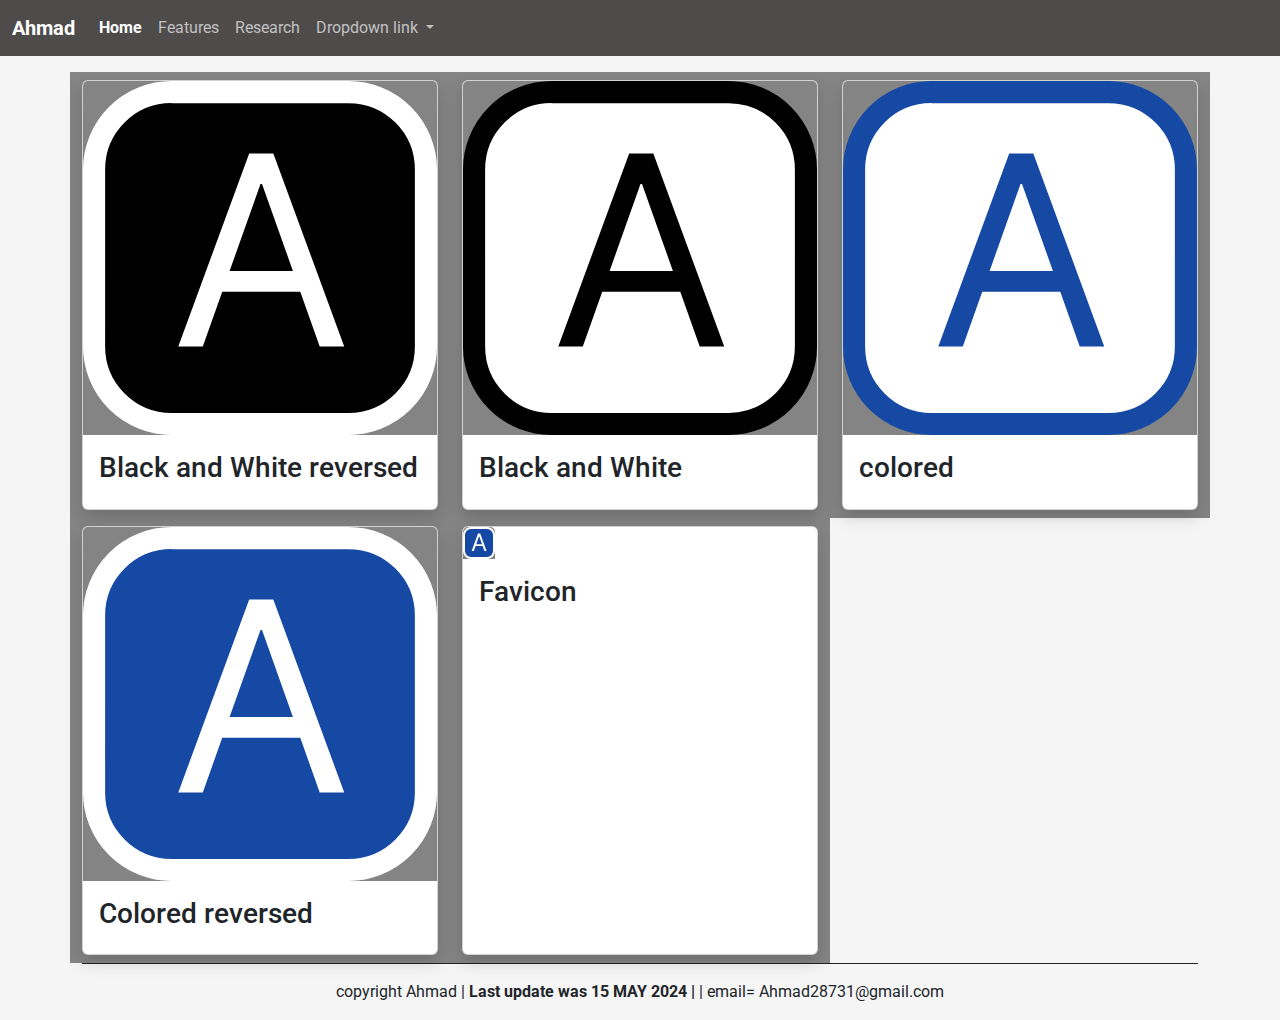
<file: index.html>
<!doctype html>
<html lang="en">
  <head>
    <meta charset="utf-8">
    <meta name="viewport" content="width=device-width, initial-scale=1">
    <title>Bootstrap demo</title>
    <link href="https://cdn.jsdelivr.net/npm/bootstrap@5.3.3/dist/css/bootstrap.min.css" rel="stylesheet" integrity="sha384-QWTKZyjpPEjISv5WaRU9OFeRpok6YctnYmDr5pNlyT2bRjXh0JMhjY6hW+ALEwIH" crossorigin="anonymous">
    <link rel="preconnect" href="https://fonts.googleapis.com">
<link rel="preconnect" href="https://fonts.gstatic.com" crossorigin>
<link href="https://fonts.googleapis.com/css2?family=Roboto:ital,wght@0,100;0,300;0,400;0,500;0,700;0,900;1,100;1,300;1,400;1,500;1,700;1,900&display=swap" rel="stylesheet">

<link href="css/stylepage.css" rel="stylesheet">

  </head>
  <body>
    <nav class="navbar navbar-expand-lg nav-bar-color sticky-top">
        <div class="container-fluid">
          <a class="navbar-brand" href="#">Ahmad</a>
          <button class="navbar-toggler" type="button" data-bs-toggle="collapse" data-bs-target="#navbarNavDropdown" aria-controls="navbarNavDropdown" aria-expanded="false" aria-label="Toggle navigation">
            <span class="navbar-toggler-icon"></span>
          </button>
          <div class="collapse navbar-collapse" id="navbarNavDropdown">
            <ul class="navbar-nav">
              <li class="nav-item">
                <a class="nav-link active nav-highlight" aria-current="page" href="index.html">Home</a>
              </li>
              <li class="nav-item">
                <a class="nav-link" href="#">Features</a>
              </li>
              <li class="nav-item">
                <a class="nav-link" href=" #">Research</a>
              </li>
              <li class="nav-item dropdown">
                <a class="nav-link dropdown-toggle" href="#" role="button" data-bs-toggle="dropdown" aria-expanded="false">
                  Dropdown link
                </a>
                <ul class="dropdown-menu">
                  <li><a class="dropdown-item" href="#">Action</a></li>
                  <li><a class="dropdown-item" href="#">Another action</a></li>
                  <li><a class="dropdown-item" href="#">Something else here</a></li>
                </ul>
              </li>
            </ul>
          </div>
        </div>
      </nav>


      <div class="container-lg mt-3">
        

        <div class="row">
 <div class="col-2"></div>
            <div class="col-lg-8 ">
             
            </div>
             <div class="col-2 "></div>
        </div> <!--close row-->
<div class="row">

  <div class="col-lg-4 col-md-12 py-2 ">
    <div class="card shadow h-100" >
  <img src="black&white reverse.svg" class="card-img-top" alt="jene-stephaniuk--MCrF6hnojU-unsplash">
  <div class="card-body">
    <h3 class="card-title">Black and White reversed</h3>
   
  </div>
</div>
  </div>


   <div class="col-lg-4 col-md-12 py-2 ">
    <div class="card shadow h-100" >
  <img src="black&white.svg" class="card-img-top" alt="jene-stephaniuk--MCrF6hnojU-unsplash">
  <div class="card-body">
    <h3 class="card-title">Black and White</h3>
  
  </div>
</div>
   </div>


    <div class="col-lg-4 col-md-12 py-2 ">
      <div class="card shadow h-100">
  <img src="colored.svg" class="card-img-top" alt="jene-stephaniuk--MCrF6hnojU-unsplash">
  <div class="card-body">
    <h3 class="card-title">colored</h3>
  
  </div>
</div>
    </div>

    <div class="col-lg-4 col-md-12 py-2 ">
      <div class="card shadow h-100">
  <img src="Frame 10772.svg" class=" card-img-top " alt="jene-stephaniuk--MCrF6hnojU-unsplash">
  <div class="card-body">
    <h3 class="card-title">Colored reversed</h3>
   
  </div>
</div>
    </div>

    <div class="col-lg-4 col-md-12 py-2 ">
      <div class="card shadow h-100">
  <img src="Frame 10772.svg" class="card-img-top favicon-size " alt="jene-stephaniuk--MCrF6hnojU-unsplash">
  <div class="card-body">
    <h3 class="card-title">Favicon</h3>
    
  </div>
</div>
    </div>






 <!--close modal-->

      </div><!-- Close container-->
 
<footer class="footer-cy py-3 px-3 border-top border-dark border-1">
    copyright Ahmad | <strong> Last update was 15 MAY 2024 | </strong>| email= Ahmad28731@gmail.com
</footer>


    <script src="https://cdn.jsdelivr.net/npm/bootstrap@5.3.3/dist/js/bootstrap.bundle.min.js" integrity="sha384-YvpcrYf0tY3lHB60NNkmXc5s9fDVZLESaAA55NDzOxhy9GkcIdslK1eN7N6jIeHz" crossorigin="anonymous"></script>
  </body>
</html>
</file>
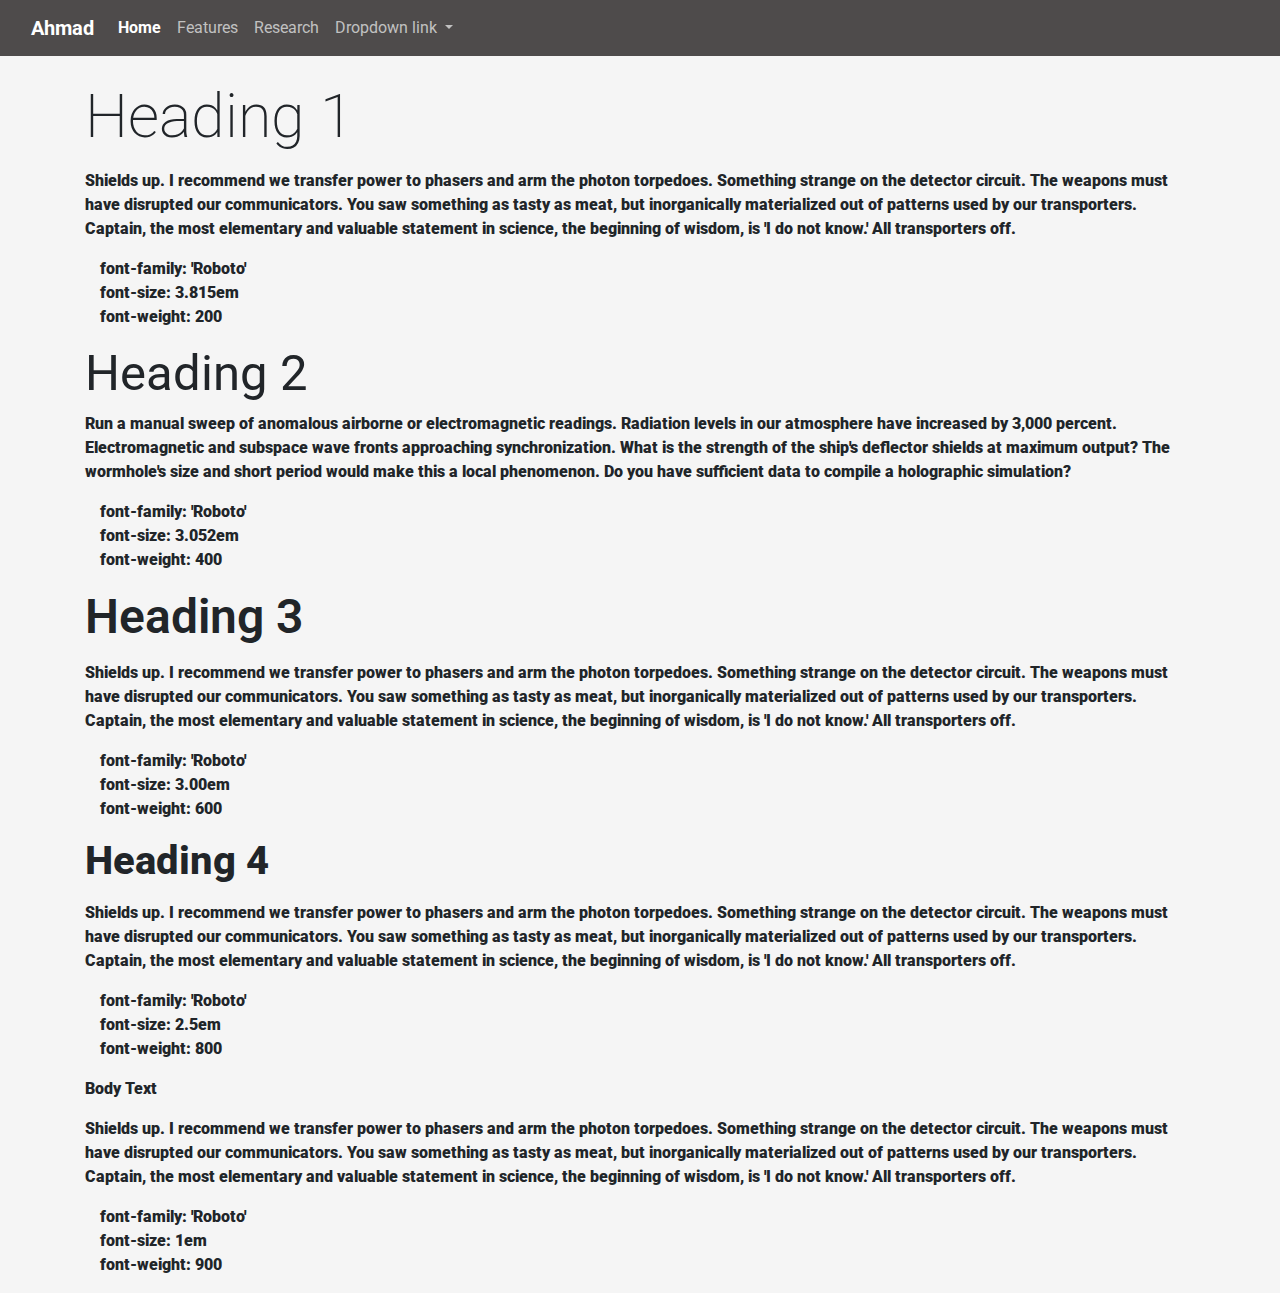
<file: type.html>
<!DOCTYPE html>
<html lang="en">
<head>
    <meta charset="UTF-8">
    <meta name="viewport" content="width=device-width, initial-scale=1.0">
    <title>Roboto Typography</title>
    <link rel="stylesheet" href="https://stackpath.bootstrapcdn.com/bootstrap/4.5.2/css/bootstrap.min.css">
    <link href="https://fonts.googleapis.com/css2?family=Roboto:wght@200;400&display=swap" rel="stylesheet">
    <link href="css/stylepage.css" rel="stylesheet">
    <style>
        body {
            font-family: 'Roboto', sans-serif;
        }
        h1 {
            font-size: 3.815em;
            font-weight: 200;
        }
        h2 {
            font-size: 3.052em;
            font-weight: 400;
        }

        h3{

            font-size: 3.00em;
            font-weight: 600;
        }
        h4{

font-size: 2.5em;
font-weight: 800;
}


p{
    font-size: 1em;
font-weight: 900;
}

.italic{
    font-style: italic;
}


        /* Adjust the base font size if necessary */
        html {
            font-size: 16px;
        }
        /* Additional styling for other elements if needed */
    </style>
</head>
<body>
    <nav class="navbar navbar-expand-lg nav-bar-color sticky-top">
        <div class="container-fluid">
          <a class="navbar-brand" href="#">Ahmad</a>
          <button class="navbar-toggler" type="button" data-bs-toggle="collapse" data-bs-target="#navbarNavDropdown" aria-controls="navbarNavDropdown" aria-expanded="false" aria-label="Toggle navigation">
            <span class="navbar-toggler-icon"></span>
          </button>
          <div class="collapse navbar-collapse" id="navbarNavDropdown">
            <ul class="navbar-nav">
              <li class="nav-item">
                <a class="nav-link active nav-highlight" aria-current="page" href="index.html">Home</a>
              </li>
              <li class="nav-item">
                <a class="nav-link" href="#">Features</a>
              </li>
              <li class="nav-item">
                <a class="nav-link" href="Research.html">Research</a>
              </li>
              <li class="nav-item dropdown">
                <a class="nav-link dropdown-toggle" href="#" role="button" data-bs-toggle="dropdown" aria-expanded="false">
                  Dropdown link
                </a>
                <ul class="dropdown-menu">
                  <li><a class="dropdown-item" href="#">Action</a></li>
                  <li><a class="dropdown-item" href="#">Another action</a></li>
                  <li><a class="dropdown-item" href="#">Something else here</a></li>
                </ul>
              </li>
            </ul>
          </div>
        </div>
      </nav>

    <div class="container mt-4">
        <h1>Heading 1</h1>
        <p>
            <p>
                Shields up. I recommend we transfer power to phasers and arm the photon torpedoes. Something strange on the detector circuit. The weapons must have disrupted our communicators. You saw something as tasty as meat, but inorganically materialized out of patterns used by our transporters. Captain, the most elementary and valuable statement in science, the beginning of wisdom, is 'I do not know.' All transporters off.
        </p>
        <div class ="col-lg-3 col-md-12">
            <p> font-family: 'Roboto'<br>font-size: 3.815em<br> font-weight: 200</p>
        </div>
        <h2>Heading 2</h2>
        <p>
            Run a manual sweep of anomalous airborne or electromagnetic readings. Radiation levels in our atmosphere have increased by 3,000 percent. Electromagnetic and subspace wave fronts approaching synchronization. What is the strength of the ship's deflector shields at maximum output? The wormhole's size and short period would make this a local phenomenon. Do you have sufficient data to compile a holographic simulation?
        </p>
        <div class ="col-lg-3 col-md-12">
            <p> font-family: 'Roboto'<br>font-size: 3.052em<br> font-weight: 400</p>
        </div>
        <h3>Heading 3</h3>
        <p>
            <p>
                Shields up. I recommend we transfer power to phasers and arm the photon torpedoes. Something strange on the detector circuit. The weapons must have disrupted our communicators. You saw something as tasty as meat, but inorganically materialized out of patterns used by our transporters. Captain, the most elementary and valuable statement in science, the beginning of wisdom, is 'I do not know.' All transporters off.
        </p>
        <div class ="col-lg-3 col-md-12">
            <p> font-family: 'Roboto'<br>font-size: 3.00em<br> font-weight: 600</p>
        </div>

        <h4>Heading 4</h4>
        <p>
            <p>
                Shields up. I recommend we transfer power to phasers and arm the photon torpedoes. Something strange on the detector circuit. The weapons must have disrupted our communicators. You saw something as tasty as meat, but inorganically materialized out of patterns used by our transporters. Captain, the most elementary and valuable statement in science, the beginning of wisdom, is 'I do not know.' All transporters off.
        </p>
        <div class ="col-lg-3 col-md-12">
            <p> font-family: 'Roboto'<br>font-size: 2.5em<br> font-weight: 800</p>
        </div>


        <p>Body Text </p>
        <p>
            <p>
                Shields up. I recommend we transfer power to phasers and arm the photon torpedoes. Something strange on the detector circuit. The weapons must have disrupted our communicators. You saw something as tasty as meat, but inorganically materialized out of patterns used by our transporters. Captain, the most elementary and valuable statement in science, the beginning of wisdom, is 'I do not know.' All transporters off.
        </p>
        <div class ="col-lg-3 col-md-12">
            <p> font-family: 'Roboto'<br>font-size: 1em<br> font-weight: 900</p>
        </div>

        
        <!-- Add more content here as needed -->
    </div>
    <!-- Bootstrap JS, Popper.js, and jQuery -->
   
</body>
</html>
</file>
<file: css/stylepage.css>
.purpol-col {
    background-color: blueviolet;
}

.red-col{
    background-color: red;
}

.green-col{ background-color: green;

}


html body{
    background-color: rgba(245, 245, 245, 1.00) !important;
}

.nav-bar-color {
    background-color: rgb(78, 75, 75) !important;
}

.nav-link {

    color: rgb(193, 193, 193) !important;
}


.nav-link:hover{

    color: rgb(255, 255, 255) !important;
}
.nav-highlight,.navbar-brand{
color:rgb(255, 255, 255) !important;
font-weight: 700;
}

.navbar-toggler{
    filter: invert(100);
}


h1{

    font-size: 1.802em;
    font-weight: 700;
}

h2{
    font-size: 1.602em;
    font-weight: 700;
}

.footer-cy {


text-align: center;

}


.btn-primary:hover {

    background-color: blueviolet;
}

.carousel-padding{
    padding-left: 125px;
    padding-right: 125px;
}

.carousel-control-next-icon , .carousel-control-prev-icon {
    background-color: blue
    ;
}

body{
    font-family: Roboto;
}


.favicon-size {
    width: 32px; /* Set the width to 16 pixels */
    height: 32px; /* Set the height to 16 pixels */
  }


  .col-lg-4 {

    background-color: rgb(132, 132, 132)
    ;
  }


  .card-img-top{
    background-color: rgb(132, 132, 132)
    ;

  }
</file>
